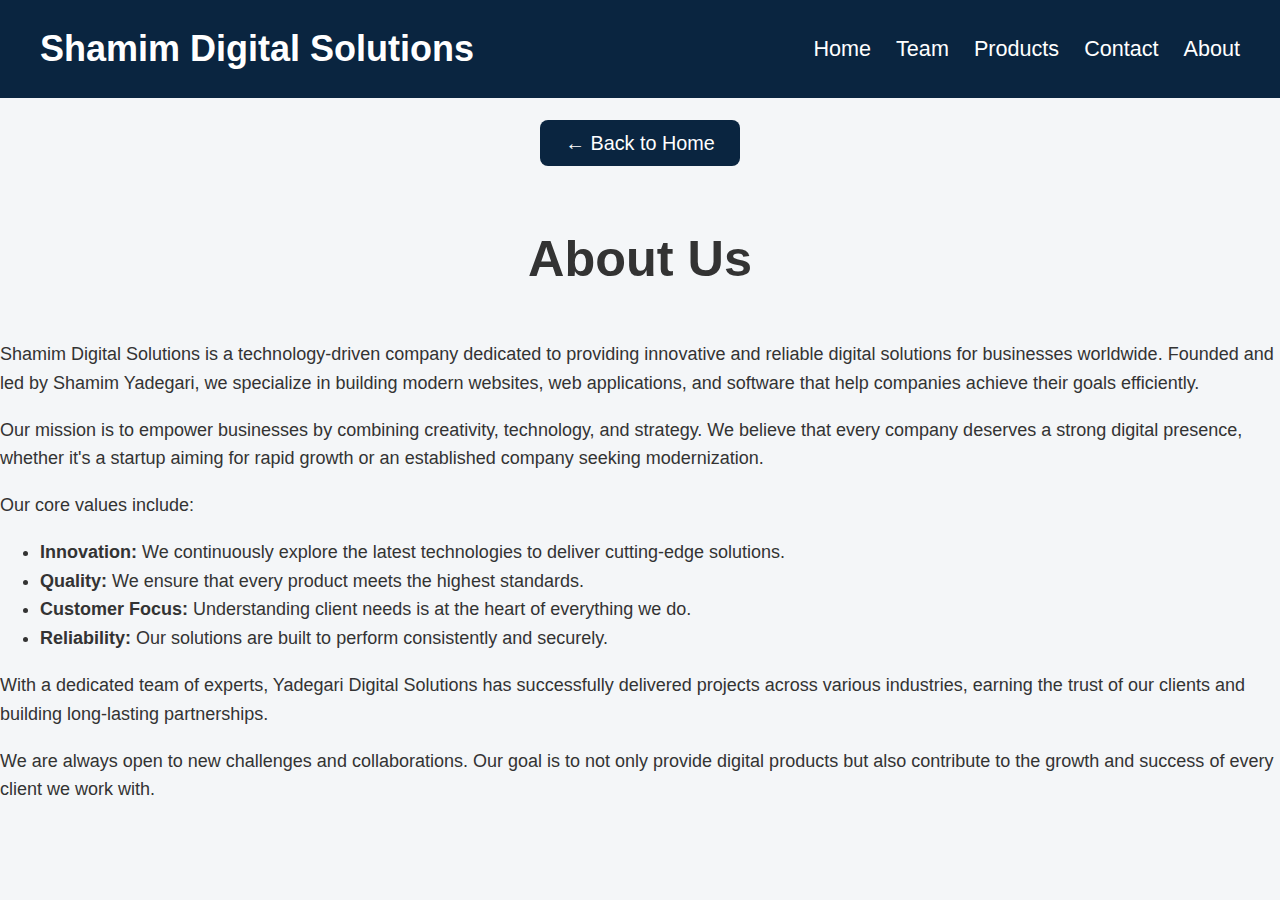
<file: en/about.html>
<!DOCTYPE html>
<html lang="en">
<head>
  <meta charset="UTF-8">
  <title>About Us</title>
  <link rel="stylesheet" href="../style.css">
</head>
<body>

<header class="navbar">
  <h2>Shamim Digital Solutions</h2>
  <nav>
    <a href="../index.html">Home</a>
    <a href="team.html">Team</a>
    <a href="products.html">Products</a>
    <a href="contact.html">Contact</a>
    <a href="about.html">About</a>
  </nav>
</header>

<div class="back-button">
  <a href="../index.html">← Back to Home</a>
</div>

<h1 class="page-title">About Us</h1>

<p>Shamim Digital Solutions is a technology-driven company dedicated to providing innovative and reliable digital solutions for businesses worldwide. Founded and led by Shamim Yadegari, we specialize in building modern websites, web applications, and software that help companies achieve their goals efficiently.</p>

<p>Our mission is to empower businesses by combining creativity, technology, and strategy. We believe that every company deserves a strong digital presence, whether it's a startup aiming for rapid growth or an established company seeking modernization.</p>

<p>Our core values include:</p>
<ul>
  <li><strong>Innovation:</strong> We continuously explore the latest technologies to deliver cutting-edge solutions.</li>
  <li><strong>Quality:</strong> We ensure that every product meets the highest standards.</li>
  <li><strong>Customer Focus:</strong> Understanding client needs is at the heart of everything we do.</li>
  <li><strong>Reliability:</strong> Our solutions are built to perform consistently and securely.</li>
</ul>

<p>With a dedicated team of experts, Yadegari Digital Solutions has successfully delivered projects across various industries, earning the trust of our clients and building long-lasting partnerships.</p>

<p>We are always open to new challenges and collaborations. Our goal is to not only provide digital products but also contribute to the growth and success of every client we work with.</p>

</body>
</html>
</file>
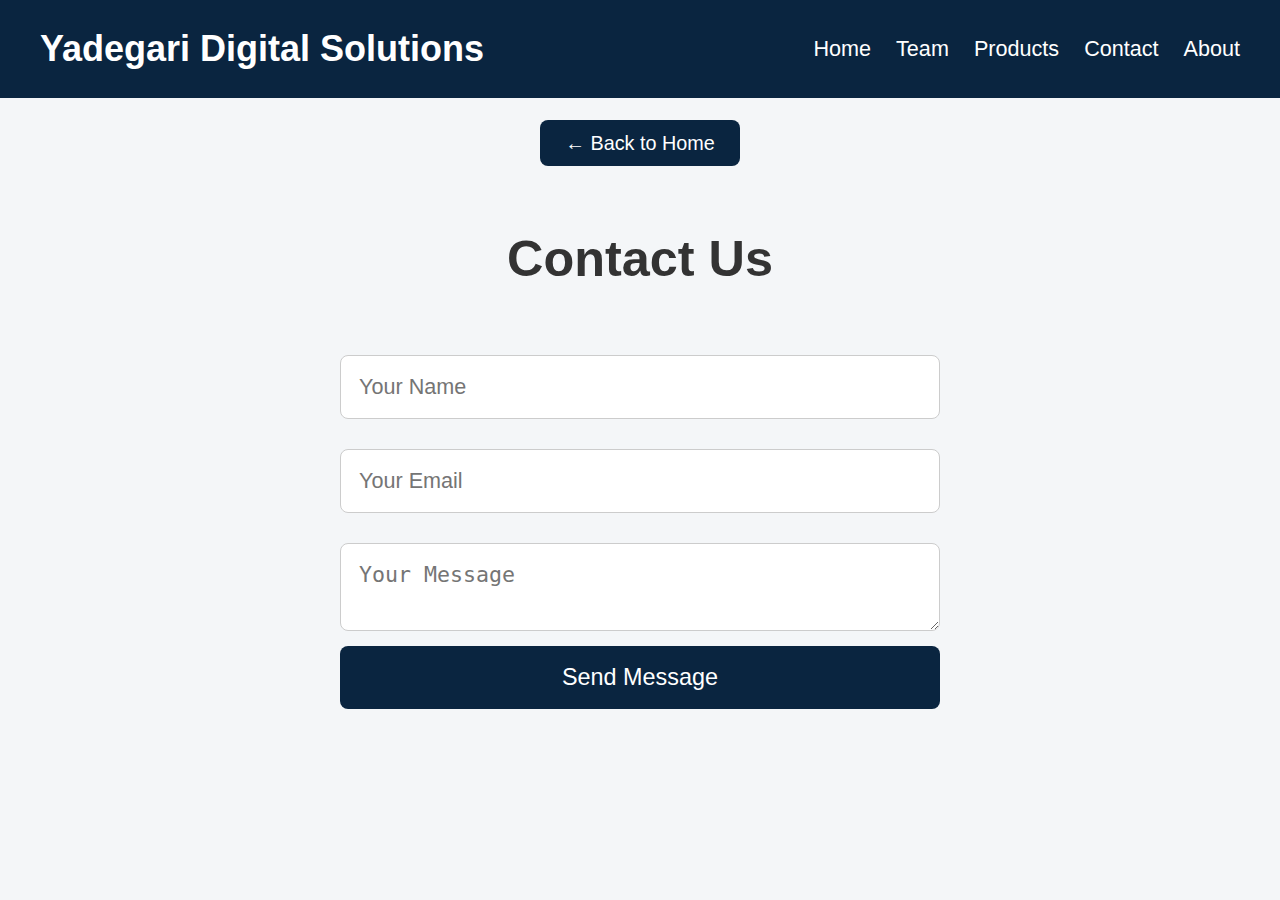
<file: en/contact.html>
<!DOCTYPE html>
<html lang="en">
<head>
  <meta charset="UTF-8">
  <title>Contact Us</title>
  <link rel="stylesheet" href="../style.css">
</head>
<body>
<header class="navbar">
  <h2>Yadegari Digital Solutions</h2>
  <nav>
    <a href="../index.html">Home</a>
    <a href="team.html">Team</a>
    <a href="products.html">Products</a>
    <a href="contact.html">Contact</a>
    <a href="about.html">About</a>
  </nav>
</header>
<div class="back-button">
  <a href="../index.html">← Back to Home</a>
</div>
<h1 class="page-title">Contact Us</h1>
<form class="contact-form">
  <input type="text" placeholder="Your Name">
  <input type="email" placeholder="Your Email">
  <textarea placeholder="Your Message"></textarea>
  <button type="submit">Send Message</button>
</form>
</body>
</html>
</file>
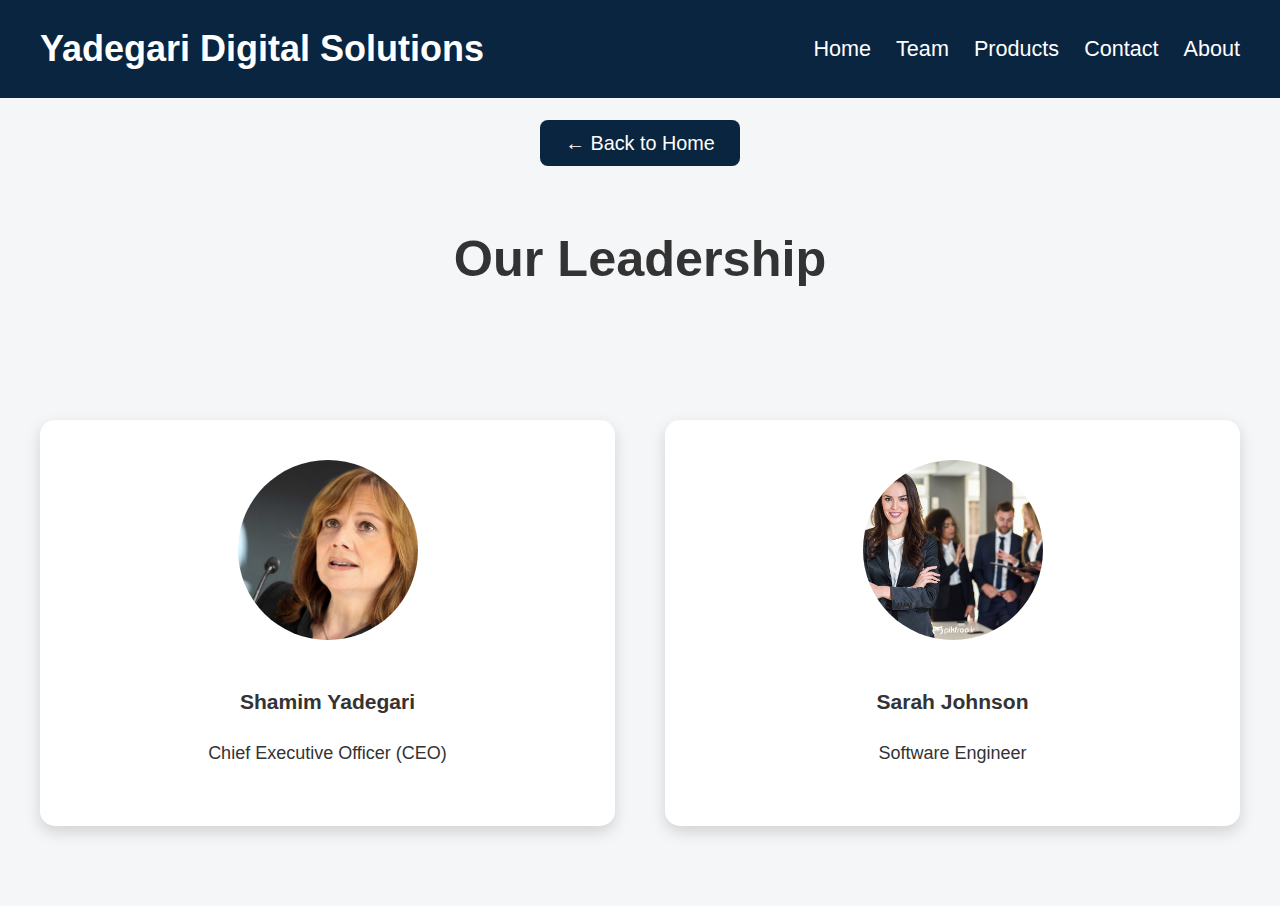
<file: en/team.html>
<!DOCTYPE html>
<html lang="en">
<head>
  <meta charset="UTF-8">
  <title>Our Team</title>
  <link rel="stylesheet" href="../style.css">
</head>
<body>
<header class="navbar">
  <h2>Yadegari Digital Solutions</h2>
  <nav>
    <a href="../index.html">Home</a>
    <a href="team.html">Team</a>
    <a href="products.html">Products</a>
    <a href="contact.html">Contact</a>
    <a href="about.html">About</a>
  </nav>
</header>
<div class="back-button">
  <a href="../index.html">← Back to Home</a>
</div>
<h1 class="page-title">Our Leadership</h1>
<div class="grid">
  <div class="card">
    <img src="../images/ceo.png" alt="CEO">
    <h3>Shamim Yadegari</h3>
    <p>Chief Executive Officer (CEO)</p>
  </div>
  <div class="card">
    <img src="../images/ceo2.png" alt="Team Member">
    <h3>Sarah Johnson</h3>
    <p>Software Engineer</p>
  </div>
</div>
</body>
</html>
</file>
<file: style.css>
/* ---------------- Body ---------------- */
body {
  margin: 0;
  padding: 0;
  font-family: Arial, Helvetica, sans-serif;
  font-size: 18px;
  line-height: 1.6;
  background: #f4f6f8;
  color: #333;
  direction: ltr;
}

/* ---------------- Header / Navbar ---------------- */
.navbar {
  background: #0a2540;
  color: white;
  padding: 20px 40px;
  display: flex;
  justify-content: space-between;
  align-items: center;
  position: sticky;
  top: 0;
  z-index: 100;
}
.navbar h2 {
  font-size: 2em;
  margin: 0;
}
.navbar a {
  color: white;
  text-decoration: none;
  margin-left: 20px;
  font-size: 1.2em;
  transition: color 0.3s;
}
.navbar a:hover {
  color: #ffd700;
}

/* ---------------- Hero Section ---------------- */
.hero {
  background: linear-gradient(135deg, #0a2540, #1b3b6f);
  color: white;
  padding: 140px 40px;
  text-align: center;
}
.hero h1 {
  font-size: 4.5em;
  margin-bottom: 20px;
}
.hero p {
  font-size: 1.7em;
  margin-bottom: 40px;
}

/* ---------------- Features Section ---------------- */
.features {
  display: flex;
  justify-content: center;
  gap: 40px;
  padding: 60px 20px;
}
.features .card {
  background: white;
  padding: 35px;
  border-radius: 15px;
  box-shadow: 0 8px 20px rgba(0,0,0,0.15);
  text-align: center;
  font-size: 1.2em;
}

/* ---------------- Grid / Cards ---------------- */
.grid {
  display: grid;
  grid-template-columns: repeat(auto-fit, minmax(300px, 1fr));
  gap: 50px;
  padding: 80px 40px;
}
.card {
  background: white;
  padding: 40px;
  border-radius: 15px;
  box-shadow: 0 6px 15px rgba(0,0,0,0.15);
  text-align: center;
  transition: transform 0.3s, box-shadow 0.3s;
}
.card:hover {
  transform: translateY(-5px);
  box-shadow: 0 10px 25px rgba(0,0,0,0.2);
}
.card img {
  width: 180px;
  height: 180px;
  border-radius: 50%;
  margin-bottom: 15px;
  object-fit: cover;
}

/* ---------------- Page Titles ---------------- */
.page-title {
  text-align: center;
  font-size: 2.8em;
  margin-top: 60px;
  margin-bottom: 40px;
}

/* ---------------- Contact Form ---------------- */
.contact-form {
  max-width: 600px;
  margin: auto;
  display: flex;
  flex-direction: column;
}
.contact-form input,
.contact-form textarea {
  margin: 15px 0;
  padding: 18px;
  font-size: 1.2em;
  border: 1px solid #ccc;
  border-radius: 8px;
}
.contact-form button {
  background: #0a2540;
  color: white;
  padding: 18px;
  font-size: 1.3em;
  border: none;
  border-radius: 8px;
  cursor: pointer;
  transition: background 0.3s;
}
.contact-form button:hover {
  background: #1b3b6f;
}

/* ---------------- Footer ---------------- */
footer {
  background: #0a2540;
  color: white;
  text-align: center;
  padding: 20px;
  margin-top: 40px;
  font-size: 1em;
}

/* ---------------- Back Button ---------------- */
.back-button {
  text-align: center;
  margin: 30px 0;
}
.back-button a {
  text-decoration: none;
  background: #0a2540;
  color: white;
  padding: 12px 25px;
  border-radius: 8px;
  font-size: 1.1em;
  transition: background 0.3s;
}
.back-button a:hover {
  background: #1b3b6f;
}

/* ---------------- Responsive ---------------- */
@media (max-width: 768px) {
  .hero h1 {
    font-size: 3em;
  }
  .hero p {
    font-size: 1.3em;
  }
  .navbar {
    flex-direction: column;
    text-align: center;
  }
  .navbar a {
    display: block;
    margin: 10px 0;
  }
  .features {
    flex-direction: column;
    gap: 30px;
  }
}
</file>
